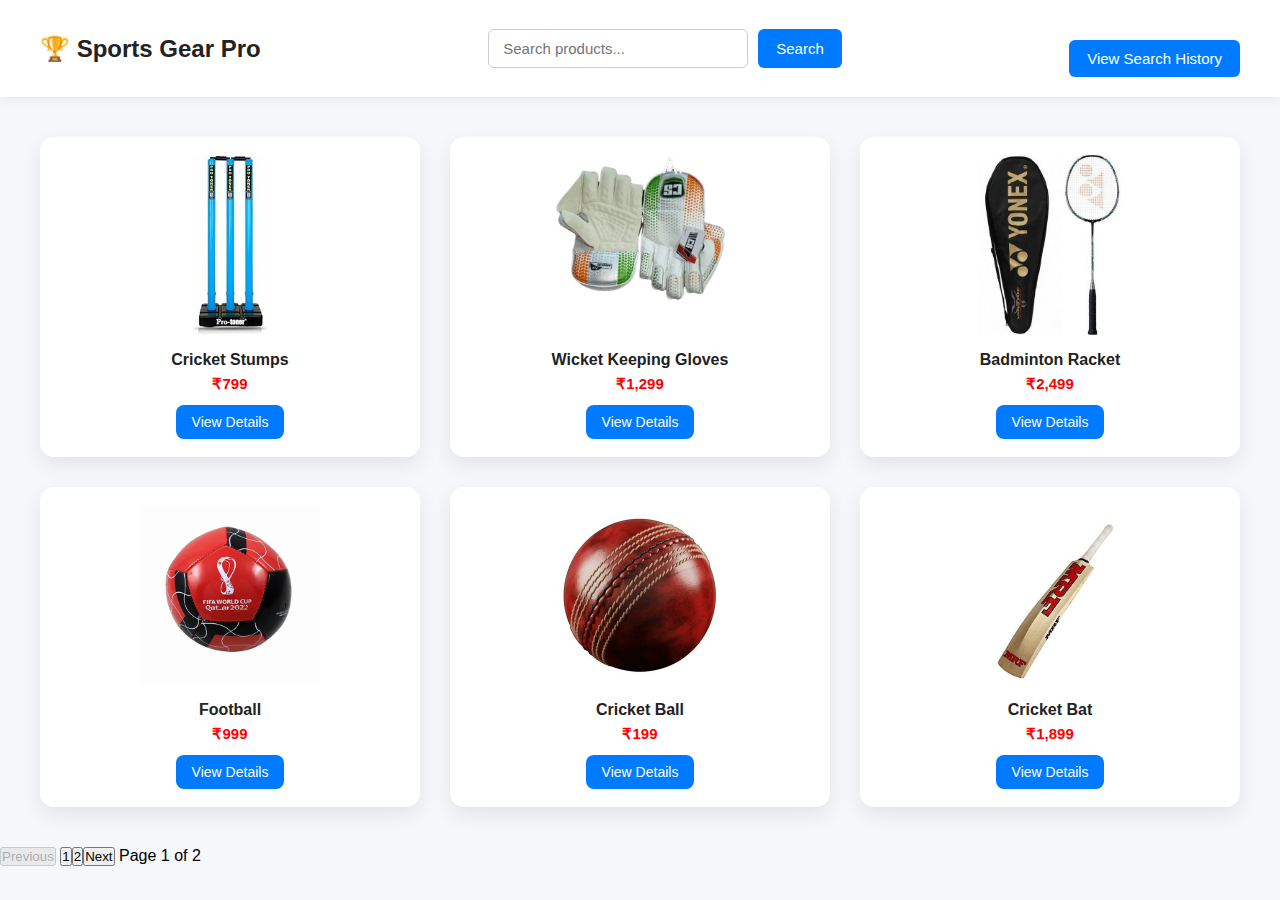
<file: index.html>
<!doctype html>
<html lang="en">
  <head>
    <meta charset="UTF-8" />
    <meta name="viewport" content="width=device-width, initial-scale=1.0" />
    <title>Sports Gear Pro - Premium Sports Equipment</title>
    <link rel="stylesheet" href="style.css" />
  </head>
  <body>
    <div class="search-bar">
      <h1>🏆 Sports Gear Pro</h1>

      <div class="search-box">
        <input type="text" placeholder="Search products..." id="searchInput" />
        <button type="button" id="searchBtn">Search</button>

        <!-- Search History Dropdown -->
        <div class="search-history" id="searchHistory"></div>
      </div>
      <div class="view">
        <button type="button" class="btn" id="viewHistoryBtn">
          View Search History
        </button>
      </div>
    </div>

    <div class="products" id="productsContainer">
      <!-- Products will be loaded here by JavaScript -->
    </div>

    <!-- Pagination -->
    <div class="pagination" id="pagination">
      <button id="prevBtn" disabled>Previous</button>
      <!-- Page numbers will be added here -->
      <button id="nextBtn">Next</button>
      <span class="pagination-info" id="pageInfo">Page 1 of 3</span>
    </div>

    <script src="script.js"></script>
  </body>
</html>
</file>
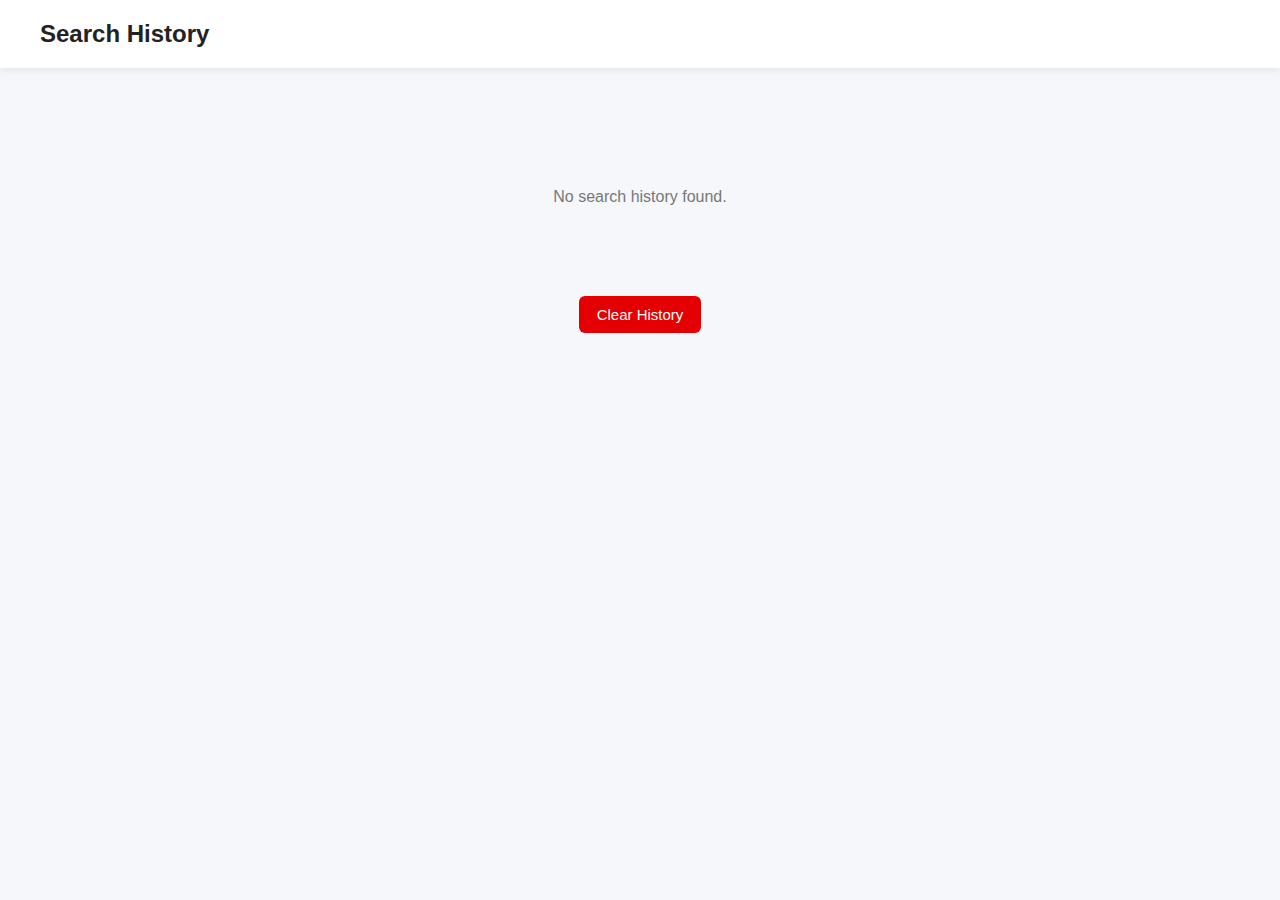
<file: history.html>
<!DOCTYPE html>
<html lang="en">
<head>
    <meta charset="UTF-8">
    <title>Search History</title>
    <link rel="stylesheet" href="style.css">
</head>
<body>

<div class="search-bar">
    <h1>Search History</h1>
</div>

<div class="history-page" id="historyList"></div>

<div class="view">
    <button class="btn1" onclick="clearHistory()">Clear History</button>
</div>

<script src="history.js"></script>
</body>
</html>
</file>
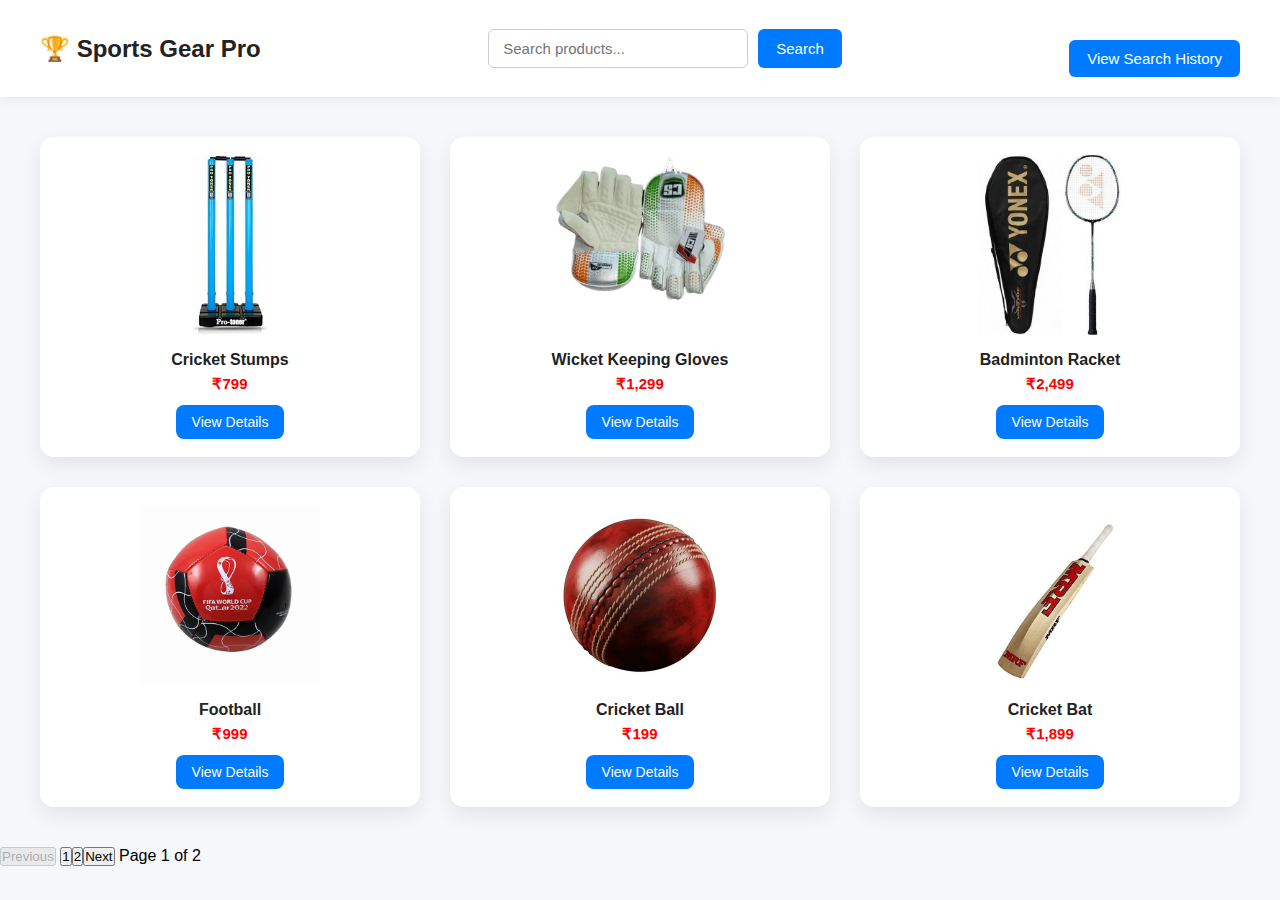
<file: product.html>
<!DOCTYPE html>
<html lang="en">
<head>
    <meta charset="UTF-8">
    <title>Product Details</title>
    <link rel="stylesheet" href="style.css">
</head>
<body>

<div class="search-bar">
    <h1>Product Details</h1>
</div>

<div class="product-details">
    <div class="product-image">
        <img id="productImage" />
    </div>

    <div class="details">
        <h2 id="productName"></h2>

        <p class="price">₹<span id="productPrice"></span></p>

        <p id="productDesc"></p>

        <ul class="product-info">
            <li><strong>Brand:</strong> Yonex</li>
            <li><strong>Category:</strong> Sports Equipment</li>
            <li><strong>Availability:</strong> In Stock</li>
            <li><strong>Delivery:</strong> 3–5 working days</li>
        </ul>

        <button class="buy-btn">Buy Now</button>
        <p class="secure">✔ Secure payment | ✔ Easy returns</p>

    </div>
</div>


<script src="product.js"></script>
</body>
</html>
</file>
<file: style.css>
* {
    margin: 0;
    padding: 0;
    box-sizing: border-box;
    font-family: 'Segoe UI', Tahoma, Geneva, Verdana, sans-serif;
}

.search-bar {
    display: flex;
    align-items: center;
    justify-content: space-between;
    padding: 20px 40px;
    background: #ffffff;
    box-shadow: 0 2px 10px rgba(0,0,0,0.08);
}

.search-bar h1 {
    font-size: 24px;
    font-weight: 700;
    color: #222;
}

/* Search container */
.search-box {
    position: relative;
    display: flex;
    gap: 10px;
}

/* Input */
.search-box input {
    padding: 10px 14px;
    width: 260px;
    border-radius: 6px;
    border: 1px solid #ccc;
    font-size: 15px;
    transition: 0.3s;
}

.search-box input:focus {
    outline: none;
    border-color: #007bff;
    box-shadow: 0 0 5px rgba(0,123,255,0.4);
}

/* Button */
.search-box button {
    padding: 10px 18px;
    border-radius: 6px;
    border: none;
    background: #007bff;
    color: white;
    font-size: 15px;
    cursor: pointer;
    transition: 0.3s;
}

.search-box button:hover {
    background: #0056cc;
}

/* Page background (safe to add) */
body {
    background: #f5f7fa;
}

/* Products grid */
.products {
    padding: 40px;
    display: grid;
    grid-template-columns: repeat(auto-fit, minmax(320px, 1fr));
    gap: 30px;
}

/* Product card */
.product-card {
    background: #ffffff;
    border-radius: 14px;
    padding: 18px;
    text-align: center;
    box-shadow: 0 8px 20px rgba(0,0,0,0.08);
    transition: transform 0.3s ease, box-shadow 0.3s ease;
}

/* Hover effect */
.product-card:hover {
    transform: translateY(-8px);
    box-shadow: 0 14px 30px rgba(0,0,0,0.15);
}

/* Product image */
.product-card img {
    width: 100%;
    height: 180px;
    object-fit: contain;
    margin-bottom: 12px;
}

/* Product title */
.product-card h3 {
    font-size: 16px;
    font-weight: 600;
    color: #222;
    margin-bottom: 6px;
}

/* Price */
.product-card p {
    font-size: 15px;
    font-weight: 700;
    color: #ff0000;
    margin-bottom: 12px;
}

/* Add to cart button */
.product-card button {
    padding: 9px 16px;
    border-radius: 8px;
    border: none;
    background: #007bff;
    color: #fff;
    font-size: 14px;
    cursor: pointer;
    transition: background 0.3s ease;
}

.product-card button:hover {
    background: #0056cc;
}
.search-history {
    position: absolute;
    top: 50px;
    right: 90px;
    width: 260px;
    background: white;
    border-radius: 8px;
    box-shadow: 0 6px 20px rgba(0,0,0,0.12);
    display: none;
    z-index: 1000;
}

.search-history div {
    padding: 10px 14px;
    cursor: pointer;
    font-size: 14px;
}

.search-history div:hover {
    background: #f0f4ff;
}

.btn{
    padding: 10px 18px;
    border-radius: 6px;
    border: none;
    background: #007bff;
    color: white;
    font-size: 15px;
    cursor: pointer;
    transition: 0.3s;
}

.view button:hover {
    background: #0056cc;
}

.history-page {
    padding: 40px;
    max-width: 600px;
}

.history-item {
    background: white;
    padding: 12px 16px;
    border-radius: 8px;
    margin-bottom: 12px;
    box-shadow: 0 6px 18px rgba(0,0,0,0.08);
    font-size: 15px;
}

.btn1{
    padding: 10px 18px;
    border-radius: 6px;
    border: none;
    background: #e40000;
    color: white;
    font-size: 15px;
    cursor: pointer;
    transition: 0.3s;
}

.view .btn1:hover {
    background: #8a0000;
}

/* History Page Container */
.history-page {
    max-width: 600px;
    margin: 50px auto;
    display: flex;
    flex-direction: column;
    align-items: center;
}

/* History card */
.history-item {
    width: 100%;
    background: #ffffff;
    padding: 14px 18px;
    border-radius: 10px;
    margin-bottom: 15px;
    box-shadow: 0 8px 20px rgba(0,0,0,0.08);
}

/* Text */
.history-text {
    font-size: 16px;
    font-weight: 600;
    color: #222;
}

/* Time */
.history-time {
    font-size: 13px;
    color: #777;
    margin-top: 4px;
}

/* Empty message */
.empty-history {
    font-size: 16px;
    color: #777;
    margin-top: 30px;
}

/* Center Clear Button */
.view {
    display: flex;
    justify-content: center;
    margin-top: 20px;
}

.product-details {
    max-width: 900px;
    margin: 60px auto;
    display: flex;
    gap: 40px;
    background: white;
    padding: 30px;
    border-radius: 14px;
    box-shadow: 0 10px 30px rgba(0,0,0,0.1);
}

/* Image section */
.product-image img {
    width: 350px;
    height: auto;
    object-fit: contain;
}

/* Details section */
.details {
    flex: 1;
    display: flex;
    flex-direction: column;
}

.details h2 {
    font-size: 26px;
    margin-bottom: 10px;
}

.price {
    font-size: 22px;
    font-weight: bold;
    /* color: #d32f2f; */
    margin-bottom: 12px;
}

.details p {
    font-size: 15px;
    color: #444;
    margin-bottom: 15px;
}

/* Extra product info */
.product-info {
    list-style: none;
    padding: 0;
    margin-bottom: 20px;
}

.product-info li {
    font-size: 14px;
    margin-bottom: 6px;
    color: #333;
}

/* Buy Button */
.buy-btn {
    align-self: flex-start;
    padding: 12px 30px;
    background: #007bff;
    border: none;
    border-radius: 8px;
    font-size: 16px;
    cursor: pointer;
    color: #000;
    font-weight: 600;
}

.buy-btn:hover {
    background: #e68a00;
}

.secure {
    margin-top: 10px;
    font-size: 13px;
    color: #555;
}
</file>
